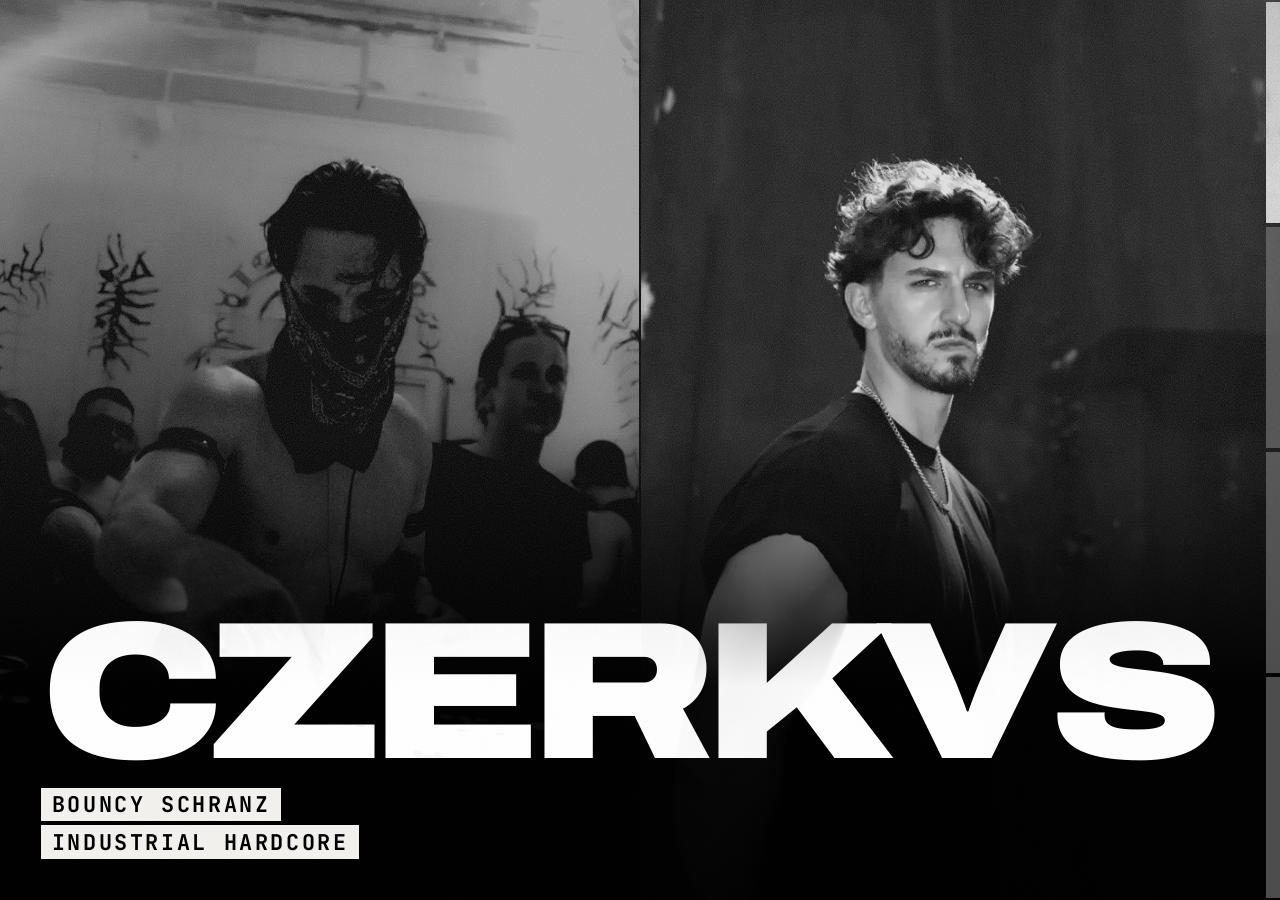
<file: index.html>
<!doctype html>
<html lang="pl">
<head>
  <meta charset="utf-8">
  <meta name="viewport" content="width=device-width, initial-scale=1, viewport-fit=cover">
  <title>CZERKVS — Bouncy Schranz / Industrial Hardcore</title>
  <meta name="description" content="CZERKVS — DJ. Bouncy schranz i industrial hardcore. Posłuchaj setu, poznaj projekt, napisz w sprawie bookingu.">
  <meta name="theme-color" content="#000000">
  <meta property="og:type" content="website">
  <meta property="og:title" content="CZERKVS">
  <meta property="og:description" content="Bouncy Schranz / Industrial Hardcore">
  <meta property="og:image" content="https://coldfaceconfused.github.io/czerkvs/assets/img/live-1400.webp">
  <link rel="icon" href="data:image/svg+xml,%3Csvg xmlns='http://www.w3.org/2000/svg' viewBox='0 0 32 32'%3E%3Crect width='32' height='32'/%3E%3Cpath d='M24 8H8v16h16' fill='none' stroke='%23fff' stroke-width='5'/%3E%3C/svg%3E">
  <link rel="preconnect" href="https://fonts.googleapis.com">
  <link rel="preconnect" href="https://fonts.gstatic.com" crossorigin>
  <link href="https://fonts.googleapis.com/css2?family=Archivo:wdth,wght@62..125,400..900&family=JetBrains+Mono:wght@400;700&display=swap" rel="stylesheet">
  <link rel="preload" as="image" href="assets/img/live-1400.webp" imagesrcset="assets/img/live-800.webp 800w, assets/img/live-1400.webp 1400w" imagesizes="(max-width: 700px) 75vh, (max-height: 460px) 100vw, 50vw">
  <link rel="stylesheet" href="styles.css">
  <script>document.documentElement.classList.add('js');</script>
</head>
<body>

  <main id="deck" class="deck">

    <!-- 1 — START -->
    <section id="start" class="panel hero" aria-label="Start">
      <div class="hero__photos">
        <img class="hero__photo hero__photo--live"
             src="assets/img/live-1400.webp"
             srcset="assets/img/live-800.webp 800w, assets/img/live-1400.webp 1400w"
             sizes="(max-width: 700px) 75vh, (max-height: 460px) 100vw, 50vw"
             alt="CZERKVS w bandanie grający za deckami, zdjęcie z imprezy"
             fetchpriority="high">
        <!-- lazy: na mobile ukryte, więc w ogóle się nie pobiera -->
        <img class="hero__photo hero__photo--portrait"
             loading="lazy"
             src="assets/img/portrait-1400.webp"
             srcset="assets/img/portrait-800.webp 800w, assets/img/portrait-1400.webp 1400w"
             sizes="(max-width: 700px) 75vh, (max-height: 460px) 100vw, 50vw"
             alt="Portret CZERKVS w czarnej koszulce">
      </div>
      <div class="hero__title">
        <h1 class="wordmark">CZERKVS</h1>
        <p class="hero__tags">
          <span>BOUNCY SCHRANZ</span>
          <span>INDUSTRIAL HARDCORE</span>
        </p>
      </div>
    </section>

    <!-- 2 — MUZYKA -->
    <section id="muzyka" class="panel music" aria-labelledby="muzyka-title">
      <div class="panel__inner music__inner">
        <header class="panel__head">
          <h2 id="muzyka-title" class="panel__title">Muzyka</h2>
          <span class="panel__index" aria-hidden="true">02/04</span>
        </header>
        <div class="player">
          <iframe
            title="Stream #001 | FLOWSTATE LIVE | Czerkvs | Hard Bounce — odtwarzacz SoundCloud"
            allow="autoplay; encrypted-media"
            loading="lazy"
            src="https://w.soundcloud.com/player/?url=https%3A//api.soundcloud.com/tracks/2380395885&color=%23000000&auto_play=false&hide_related=true&show_comments=false&show_user=true&show_reposts=false&show_teaser=false&visual=true"></iframe>
        </div>
        <nav class="links" aria-label="Profile">
          <a class="link" href="https://soundcloud.com/czerkvs" target="_blank" rel="noopener">SoundCloud <span aria-hidden="true">↗</span></a>
          <a class="link" href="https://www.instagram.com/czerkvs/" target="_blank" rel="noopener">Instagram <span aria-hidden="true">↗</span></a>
        </nav>
      </div>
    </section>

    <!-- 3 — O MNIE -->
    <section id="o-mnie" class="panel about" aria-labelledby="o-mnie-title">
      <div class="panel__inner about__inner">
        <header class="panel__head">
          <h2 id="o-mnie-title" class="panel__title">O mnie</h2>
          <span class="panel__index" aria-hidden="true">03/04</span>
        </header>
        <div class="about__body">
          <p class="about__lead">Lorem ipsum dolor sit amet, consectetur adipiscing elit, sed do eiusmod tempor incididunt ut labore.</p>
          <div class="about__text">
            <p>Ut enim ad minim veniam, quis nostrud exercitation ullamco laboris nisi ut aliquip ex ea commodo consequat. Duis aute irure dolor in reprehenderit in voluptate velit esse cillum dolore eu fugiat nulla pariatur.</p>
            <p>Excepteur sint occaecat cupidatat non proident, sunt in culpa qui officia deserunt mollit anim id est laborum. Sed ut perspiciatis unde omnis iste natus error sit voluptatem accusantium doloremque.</p>
          </div>
        </div>
      </div>
    </section>

    <!-- 4 — KONTAKT -->
    <section id="kontakt" class="panel contact" aria-labelledby="kontakt-title">
      <div class="panel__inner contact__inner">
        <header class="panel__head">
          <h2 id="kontakt-title" class="panel__title">Kontakt</h2>
          <span class="panel__index" aria-hidden="true">04/04</span>
        </header>
        <div class="contact__body">
          <p class="contact__label">Booking</p>
          <!-- PLACEHOLDER: wstaw prawdziwy adres w obu miejscach (href + tekst) -->
          <a class="contact__mail" href="mailto:booking@example.com">booking@example.com</a>
          <p class="contact__dm">Albo DM: <a href="https://www.instagram.com/czerkvs/" target="_blank" rel="noopener">@czerkvs</a></p>
        </div>
        <footer class="contact__foot">
          <span>© <span id="year">2026</span> CZERKVS</span>
          <a href="#start">Na górę ↑</a>
        </footer>
      </div>
    </section>

  </main>

  <!-- Pasek postępu: 4 segmenty, biały blok pokazuje aktualną sekcję -->
  <nav id="rail" class="rail" aria-label="Sekcje strony">
    <span class="rail__marker" aria-hidden="true"></span>
    <a class="rail__seg" href="#start" aria-label="1: Start"></a>
    <a class="rail__seg" href="#muzyka" aria-label="2: Muzyka"></a>
    <a class="rail__seg" href="#o-mnie" aria-label="3: O mnie"></a>
    <a class="rail__seg" href="#kontakt" aria-label="4: Kontakt"></a>
  </nav>

  <script src="main.js" defer></script>
</body>
</html>
</file>
<file: styles.css>
:root {
  --black: #000;
  --ink: #0b0b0b;
  --white: #f1f0ec;
  --dim: #8b8a86;
  --line: rgba(241, 240, 236, .22);

  --rail-w: 14px;
  --rail-hit: 44px;
  --gutter: clamp(16px, 3.2vw, 48px);
  /* notch i pasek home na telefonach */
  --safe-r: env(safe-area-inset-right, 0px);
  --pad-t: max(var(--gutter), env(safe-area-inset-top, 0px));
  --pad-b: max(var(--gutter), env(safe-area-inset-bottom, 0px));
  --pad-l: max(var(--gutter), env(safe-area-inset-left, 0px));
  /* prawy margines treści: gutter + pasek */
  --gutter-r: calc(var(--gutter) + var(--rail-w) + 12px + var(--safe-r));

  --display: "Archivo", "Arial Black", Impact, sans-serif;
  --mono: "JetBrains Mono", ui-monospace, Menlo, Consolas, monospace;

  --grain: url("data:image/svg+xml,%3Csvg xmlns='http://www.w3.org/2000/svg' width='240' height='240'%3E%3Cfilter id='n'%3E%3CfeTurbulence type='fractalNoise' baseFrequency='.9' numOctaves='2' stitchTiles='stitch'/%3E%3CfeColorMatrix values='0 0 0 0 1 0 0 0 0 1 0 0 0 0 1 0 0 0 1 0'/%3E%3C/filter%3E%3Crect width='240' height='240' filter='url(%23n)'/%3E%3C/svg%3E");
}

*, *::before, *::after { box-sizing: border-box; }

html, body {
  margin: 0;
  height: 100%;
  background: var(--black);
  color: var(--white);
  overflow: hidden;
  overscroll-behavior: none;
}

body {
  font-family: var(--mono);
  font-size: 15px;
  line-height: 1.5;
  -webkit-font-smoothing: antialiased;
  text-rendering: optimizeLegibility;
}

a { color: inherit; }

:focus-visible { outline: 2px solid currentColor; outline-offset: 3px; }

/* ---------- Przewijanie ---------- */

.deck {
  height: 100vh;
  height: 100dvh;
  overflow-y: auto;
  overflow-x: hidden;
  scroll-snap-type: y mandatory;
  overscroll-behavior: none;
  scrollbar-width: none;
}
.deck::-webkit-scrollbar { display: none; }

.panel {
  position: relative;
  height: 100vh;
  height: 100dvh;
  overflow: hidden;
  scroll-snap-align: start;
  scroll-snap-stop: always;
}

.panel__inner {
  height: 100%;
  display: flex;
  flex-direction: column;
  gap: clamp(14px, 3vh, 32px);
  padding: var(--pad-t) var(--gutter-r) var(--pad-b) var(--pad-l);
}

.panel__head {
  display: flex;
  align-items: baseline;
  justify-content: space-between;
  gap: 16px;
  border-bottom: 2px solid currentColor;
  padding-bottom: clamp(6px, 1.2vh, 12px);
}

.panel__title {
  margin: 0;
  font-family: var(--display);
  font-size: clamp(34px, min(8vw, 13vh), 120px);
  font-weight: 900;
  font-stretch: 125%;
  font-variation-settings: "wdth" 125;
  line-height: .86;
  letter-spacing: -.035em;
  text-transform: uppercase;
}

.panel__index { font-size: 13px; letter-spacing: .08em; }

/* ---------- 1. Hero ---------- */

.hero { background: var(--black); isolation: isolate; }

.hero__photos {
  position: absolute;
  inset: 0;
  display: grid;
  grid-template-columns: 1fr 1fr;
  gap: 2px;
  z-index: -1;
}

.hero__photos::after { /* ziarno */
  content: "";
  position: absolute;
  inset: 0;
  background-image: var(--grain);
  opacity: .16;
  pointer-events: none;
}

.hero__photo {
  display: block;
  width: 100%;
  height: 100%;
  min-height: 0;
  object-fit: cover;
  filter: grayscale(1) contrast(1.35);
}
.hero__photo--live { object-position: 50% 38%; filter: grayscale(1) contrast(1.4) brightness(.62); }
.hero__photo--portrait { object-position: 50% 22%; filter: grayscale(1) contrast(1.3) brightness(.86); }

.hero__title {
  position: absolute;
  left: var(--pad-l);
  right: var(--gutter-r);
  bottom: var(--pad-b);
}

/* Szerokość napisu jest liczona w main.js (fit), to tylko start. */
.wordmark {
  margin: 0;
  font-family: var(--display);
  font-size: 15.4vw;
  font-weight: 900;
  font-stretch: 125%;
  font-variation-settings: "wdth" 125;
  line-height: .78;
  letter-spacing: -.05em;
  white-space: nowrap;
  color: #fff;
  mix-blend-mode: difference;
}

.hero__tags {
  display: flex;
  flex-direction: column;
  align-items: flex-start;
  gap: 4px;
  margin: clamp(10px, 2vh, 20px) 0 0;
  font-family: var(--mono);
  font-size: clamp(13px, min(1.7vw, 2.8vh), 24px);
  font-weight: 700;
  letter-spacing: .12em;
  line-height: 1.15;
}
.hero__tags span {
  background: var(--white);
  color: var(--black);
  padding: .22em .5em .18em;
}

/* przyciemnienie pod napisem */
.hero__title::before {
  content: "";
  position: absolute;
  z-index: -1;
  left: calc(var(--pad-l) * -1);
  right: calc(var(--gutter-r) * -1);
  bottom: calc(var(--pad-b) * -1);
  height: calc(100% + 26vh);
  background: linear-gradient(to top, rgba(0, 0, 0, .94) 45%, transparent);
  pointer-events: none;
}

/* ---------- 2. Muzyka ---------- */

.music { background: var(--black); }

.player {
  flex: 1 1 auto;
  min-height: 0;
  background: var(--ink);
}
.player iframe {
  display: block;
  width: 100%;
  height: 100%;
  border: 0;
  filter: grayscale(1) contrast(1.1);
}

.links {
  display: grid;
  grid-template-columns: 1fr 1fr;
  gap: 2px;
}

.link {
  display: flex;
  align-items: center;
  justify-content: space-between;
  gap: 12px;
  min-height: 44px;
  padding: clamp(8px, 2vh, 20px) clamp(10px, 1.6vw, 22px);
  border: 2px solid var(--white);
  font-family: var(--display);
  font-size: clamp(16px, min(3vw, 5vh), 44px);
  font-weight: 900;
  font-stretch: 125%;
  font-variation-settings: "wdth" 125;
  letter-spacing: -.02em;
  line-height: 1;
  text-decoration: none;
  text-transform: uppercase;
}
.link span { font-family: var(--mono); font-weight: 700; }
.link:focus-visible { background: var(--white); color: var(--black); }

/* ---------- 3. O mnie ---------- */

.about { background: var(--white); color: var(--black); }

.about__body {
  flex: 1 1 auto;
  min-height: 0;
  display: grid;
  grid-template-columns: 7fr 5fr;
  gap: clamp(20px, 5vw, 80px);
  align-items: end;
}

.about__lead {
  margin: 0;
  font-family: var(--display);
  font-size: clamp(22px, min(3.7vw, 6.4vh), 60px);
  font-weight: 800;
  font-stretch: 112%;
  font-variation-settings: "wdth" 112;
  line-height: 1.02;
  letter-spacing: -.025em;
}

.about__text { font-size: clamp(13px, min(1.1vw, 2.2vh), 16px); }
.about__text p { margin: 0 0 1em; }
.about__text p:last-child { margin-bottom: 0; }

/* ---------- 4. Kontakt ---------- */

.contact { background: var(--black); }

.contact__body {
  flex: 1 1 auto;
  min-height: 0;
  display: flex;
  flex-direction: column;
  justify-content: center;
  align-items: flex-start;
  gap: clamp(6px, 1.6vh, 16px);
}

.contact__label {
  margin: 0;
  font-size: 13px;
  letter-spacing: .12em;
  text-transform: uppercase;
  color: var(--dim);
}

.contact__mail {
  max-width: 100%;
  font-family: var(--display);
  font-size: clamp(22px, min(6.2vw, 11vh), 104px);
  font-weight: 900;
  font-stretch: 100%;
  font-variation-settings: "wdth" 100;
  line-height: 1;
  letter-spacing: -.03em;
  text-decoration: none;
  overflow-wrap: anywhere;
  background: linear-gradient(var(--white), var(--white)) 0 100% / 100% 3px no-repeat;
  padding-bottom: .08em;
}
.contact__mail:focus-visible { background-size: 100% 100%; color: var(--black); }

.contact__dm { margin: 0; font-size: clamp(14px, 1.3vw, 18px); }
.contact__dm a { text-underline-offset: 3px; }

.contact__foot {
  display: flex;
  justify-content: space-between;
  gap: 16px;
  padding-top: 10px;
  border-top: 1px solid var(--line);
  font-size: 13px;
}
.contact__foot a { text-decoration: none; }

/* Pole dotyku min. 44 px bez zmiany wyglądu */
.contact__mail, .contact__dm a, .contact__foot a { position: relative; }
.contact__mail::after, .contact__dm a::after, .contact__foot a::after {
  content: "";
  position: absolute;
  top: 50%;
  left: -6px;
  right: -6px;
  height: max(100%, 44px);
  transform: translateY(-50%);
}

@media (hover: hover) {
  .link:hover { background: var(--white); color: var(--black); }
  .contact__mail:hover { background-size: 100% 100%; color: var(--black); }
  .contact__dm a:hover { text-decoration-thickness: 3px; }
  .contact__foot a:hover { text-decoration: underline; }
  .rail__seg:hover::before { background: rgba(255, 255, 255, .6); }
}

/* ---------- Pasek po prawej ---------- */

.rail {
  position: fixed;
  z-index: 10;
  top: 0;
  right: var(--safe-r);
  bottom: 0;
  width: var(--rail-hit);
  display: grid;
  grid-template-rows: repeat(4, 1fr);
  mix-blend-mode: difference; /* czytelny na czerni, bieli i na zdjęciach */
}

.rail__seg {
  position: relative;
  display: block;
}
.rail__seg::before {
  content: "";
  position: absolute;
  top: 2px;
  bottom: 2px;
  right: 0;
  width: var(--rail-w);
  background: rgba(255, 255, 255, .3);
  transition: background-color .12s linear;
}
.rail__seg:focus-visible { outline-offset: -4px; }

.rail__marker {
  position: absolute;
  top: 0;
  right: 0;
  width: var(--rail-w);
  height: 25%;
  padding: 2px 0;
  background: #fff content-box;
  transform: translate3d(0, calc(var(--p, 0) * 300%), 0);
  will-change: transform;
  pointer-events: none;
}

/* ---------- Wejście treści (tylko z JS, twardy cut zamiast płynnego fade'u) ---------- */

@media (prefers-reduced-motion: no-preference) {
  .js .panel:not(.is-seen) :is(.panel__title, .player, .links, .about__lead, .about__text, .contact__mail, .contact__dm) {
    visibility: hidden;
  }
  .js .panel.is-seen .panel__title { animation: slam .34s steps(5) both; }
  .js .panel.is-seen :is(.player, .about__lead, .contact__mail) { animation: slam .34s steps(5) .06s both; }
  .js .panel.is-seen :is(.links, .about__text, .contact__dm) { animation: slam .34s steps(5) .12s both; }

  .js .hero__photo { animation: strobe .55s steps(1) both; }
  .js .hero__photo--portrait { animation-delay: .12s; }
}

@keyframes slam {
  from { opacity: 0; transform: translate3d(0, 18px, 0); }
  to   { opacity: 1; transform: none; }
}

@keyframes strobe {
  0%   { opacity: 0; }
  20%  { opacity: 1; }
  35%  { opacity: 0; }
  55%  { opacity: 1; }
  70%  { opacity: .25; }
  85%  { opacity: 1; }
}

/* ---------- Mobile ---------- */

/* Jedno zdjęcie: telefon w pionie i w poziomie */
@media (max-width: 700px), (max-height: 460px) {
  .hero__photos { grid-template-columns: 1fr; }
  .hero__photo--portrait { display: none; }
}

@media (max-width: 700px) {
  :root {
    --rail-w: 8px;
    --rail-hit: 28px;
    --gutter-r: calc(var(--gutter) + 12px + var(--safe-r));
  }

  .hero__photo--live { object-position: 46% 30%; }

  .links { grid-template-columns: 1fr; }
  .contact__body { gap: 22px; }

  .about__body { grid-template-columns: 1fr; align-content: end; gap: 20px; }
  .about__text { font-size: clamp(13px, 2.3vh, 15px); }
}

/* Telefon w poziomie: mało wysokości, więc treść idzie obok siebie */
@media (max-height: 460px) {
  :root { --pad-t: max(14px, env(safe-area-inset-top, 0px)); --pad-b: max(14px, env(safe-area-inset-bottom, 0px)); }
  .panel__inner { gap: 10px; }
  .panel__title { font-size: clamp(26px, 13vh, 44px); }
  .about__text p + p { display: none; }
  .link { padding: 6px 10px; }
  .contact__foot { padding-top: 6px; }
  /* oczy nad napisem, a pod napisem pełna czerń */
  .hero__photo--live { object-position: 46% 27%; }
  .hero__title::before {
    height: calc(100% + 24px);
    background: linear-gradient(to top, rgba(0, 0, 0, .94) 85%, transparent);
  }
}
</file>
<file: code/styles.css>
:root {
  --black: #000;
  --ink: #0b0b0b;
  --white: #f1f0ec;
  --dim: #8b8a86;
  --line: rgba(241, 240, 236, .22);

  --rail-w: 14px;
  --rail-hit: 44px;
  --gutter: clamp(16px, 3.2vw, 48px);
  /* notch i pasek home na telefonach */
  --safe-r: env(safe-area-inset-right, 0px);
  --pad-t: max(var(--gutter), env(safe-area-inset-top, 0px));
  --pad-b: max(var(--gutter), env(safe-area-inset-bottom, 0px));
  --pad-l: max(var(--gutter), env(safe-area-inset-left, 0px));
  /* prawy margines treści: gutter + pasek */
  --gutter-r: calc(var(--gutter) + var(--rail-w) + 12px + var(--safe-r));

  --display: "Archivo", "Arial Black", Impact, sans-serif;
  --mono: "JetBrains Mono", ui-monospace, Menlo, Consolas, monospace;

  --grain: url("data:image/svg+xml,%3Csvg xmlns='http://www.w3.org/2000/svg' width='240' height='240'%3E%3Cfilter id='n'%3E%3CfeTurbulence type='fractalNoise' baseFrequency='.9' numOctaves='2' stitchTiles='stitch'/%3E%3CfeColorMatrix values='0 0 0 0 1 0 0 0 0 1 0 0 0 0 1 0 0 0 1 0'/%3E%3C/filter%3E%3Crect width='240' height='240' filter='url(%23n)'/%3E%3C/svg%3E");
}

*, *::before, *::after { box-sizing: border-box; }

html, body {
  margin: 0;
  height: 100%;
  background: var(--black);
  color: var(--white);
  overflow: hidden;
  overscroll-behavior: none;
}

body {
  font-family: var(--mono);
  font-size: 15px;
  line-height: 1.5;
  -webkit-font-smoothing: antialiased;
  text-rendering: optimizeLegibility;
}

a { color: inherit; }

:focus-visible { outline: 2px solid currentColor; outline-offset: 3px; }

/* ---------- Przewijanie ---------- */

.deck {
  height: 100vh;
  height: 100dvh;
  overflow-y: auto;
  overflow-x: hidden;
  scroll-snap-type: y mandatory;
  overscroll-behavior: none;
  scrollbar-width: none;
}
.deck::-webkit-scrollbar { display: none; }

.panel {
  position: relative;
  height: 100vh;
  height: 100dvh;
  overflow: hidden;
  scroll-snap-align: start;
  scroll-snap-stop: always;
}

.panel__inner {
  height: 100%;
  display: flex;
  flex-direction: column;
  gap: clamp(14px, 3vh, 32px);
  padding: var(--pad-t) var(--gutter-r) var(--pad-b) var(--pad-l);
}

.panel__head {
  display: flex;
  align-items: baseline;
  justify-content: space-between;
  gap: 16px;
  border-bottom: 2px solid currentColor;
  padding-bottom: clamp(6px, 1.2vh, 12px);
}

.panel__title {
  margin: 0;
  font-family: var(--display);
  font-size: clamp(34px, min(8vw, 13vh), 120px);
  font-weight: 900;
  font-stretch: 125%;
  font-variation-settings: "wdth" 125;
  line-height: .86;
  letter-spacing: -.035em;
  text-transform: uppercase;
}

.panel__index { font-size: 13px; letter-spacing: .08em; }

/* ---------- 1. Hero ---------- */

.hero { background: var(--black); isolation: isolate; }

.hero__photos {
  position: absolute;
  inset: 0;
  display: grid;
  grid-template-columns: 1fr 1fr;
  gap: 2px;
  z-index: -1;
}

.hero__photos::after { /* ziarno */
  content: "";
  position: absolute;
  inset: 0;
  background-image: var(--grain);
  opacity: .16;
  pointer-events: none;
}

.hero__photo {
  display: block;
  width: 100%;
  height: 100%;
  min-height: 0;
  object-fit: cover;
  filter: grayscale(1) contrast(1.35);
}
.hero__photo--live { object-position: 50% 38%; filter: grayscale(1) contrast(1.4) brightness(.62); }
.hero__photo--portrait { object-position: 50% 22%; filter: grayscale(1) contrast(1.3) brightness(.86); }

.hero__title {
  position: absolute;
  left: var(--pad-l);
  right: var(--gutter-r);
  bottom: var(--pad-b);
}

/* Szerokość napisu jest liczona w main.js (fit), to tylko start. */
.wordmark {
  margin: 0;
  font-family: var(--display);
  font-size: 15.4vw;
  font-weight: 900;
  font-stretch: 125%;
  font-variation-settings: "wdth" 125;
  line-height: .78;
  letter-spacing: -.05em;
  white-space: nowrap;
  color: #fff;
  mix-blend-mode: difference;
}

.hero__tags {
  display: flex;
  flex-direction: column;
  align-items: flex-start;
  gap: 4px;
  margin: clamp(10px, 2vh, 20px) 0 0;
  font-family: var(--mono);
  font-size: clamp(13px, min(1.7vw, 2.8vh), 24px);
  font-weight: 700;
  letter-spacing: .12em;
  line-height: 1.15;
}
.hero__tags span {
  background: var(--white);
  color: var(--black);
  padding: .22em .5em .18em;
}

/* przyciemnienie pod napisem */
.hero__title::before {
  content: "";
  position: absolute;
  z-index: -1;
  left: calc(var(--pad-l) * -1);
  right: calc(var(--gutter-r) * -1);
  bottom: calc(var(--pad-b) * -1);
  height: calc(100% + 26vh);
  background: linear-gradient(to top, rgba(0, 0, 0, .94) 45%, transparent);
  pointer-events: none;
}

/* ---------- 2. Muzyka ---------- */

.music { background: var(--black); }

.player {
  flex: 1 1 auto;
  min-height: 0;
  background: var(--ink);
}
.player iframe {
  display: block;
  width: 100%;
  height: 100%;
  border: 0;
  filter: grayscale(1) contrast(1.1);
}

.links {
  display: grid;
  grid-template-columns: 1fr 1fr;
  gap: 2px;
}

.link {
  display: flex;
  align-items: center;
  justify-content: space-between;
  gap: 12px;
  min-height: 44px;
  padding: clamp(8px, 2vh, 20px) clamp(10px, 1.6vw, 22px);
  border: 2px solid var(--white);
  font-family: var(--display);
  font-size: clamp(16px, min(3vw, 5vh), 44px);
  font-weight: 900;
  font-stretch: 125%;
  font-variation-settings: "wdth" 125;
  letter-spacing: -.02em;
  line-height: 1;
  text-decoration: none;
  text-transform: uppercase;
}
.link span { font-family: var(--mono); font-weight: 700; }
.link:focus-visible { background: var(--white); color: var(--black); }

/* ---------- 3. O mnie ---------- */

.about { background: var(--white); color: var(--black); }

.about__body {
  flex: 1 1 auto;
  min-height: 0;
  display: grid;
  grid-template-columns: 7fr 5fr;
  gap: clamp(20px, 5vw, 80px);
  align-items: end;
}

.about__lead {
  margin: 0;
  font-family: var(--display);
  font-size: clamp(22px, min(3.7vw, 6.4vh), 60px);
  font-weight: 800;
  font-stretch: 112%;
  font-variation-settings: "wdth" 112;
  line-height: 1.02;
  letter-spacing: -.025em;
}

.about__text { font-size: clamp(13px, min(1.1vw, 2.2vh), 16px); }
.about__text p { margin: 0 0 1em; }
.about__text p:last-child { margin-bottom: 0; }

/* ---------- 4. Kontakt ---------- */

.contact { background: var(--black); }

.contact__body {
  flex: 1 1 auto;
  min-height: 0;
  display: flex;
  flex-direction: column;
  justify-content: center;
  align-items: flex-start;
  gap: clamp(6px, 1.6vh, 16px);
}

.contact__label {
  margin: 0;
  font-size: 13px;
  letter-spacing: .12em;
  text-transform: uppercase;
  color: var(--dim);
}

.contact__mail {
  max-width: 100%;
  font-family: var(--display);
  font-size: clamp(22px, min(6.2vw, 11vh), 104px);
  font-weight: 900;
  font-stretch: 100%;
  font-variation-settings: "wdth" 100;
  line-height: 1;
  letter-spacing: -.03em;
  text-decoration: none;
  overflow-wrap: anywhere;
  background: linear-gradient(var(--white), var(--white)) 0 100% / 100% 3px no-repeat;
  padding-bottom: .08em;
}
.contact__mail:focus-visible { background-size: 100% 100%; color: var(--black); }

.contact__dm { margin: 0; font-size: clamp(14px, 1.3vw, 18px); }
.contact__dm a { text-underline-offset: 3px; }

.contact__foot {
  display: flex;
  justify-content: space-between;
  gap: 16px;
  padding-top: 10px;
  border-top: 1px solid var(--line);
  font-size: 13px;
}
.contact__foot a { text-decoration: none; }

/* Pole dotyku min. 44 px bez zmiany wyglądu */
.contact__mail, .contact__dm a, .contact__foot a { position: relative; }
.contact__mail::after, .contact__dm a::after, .contact__foot a::after {
  content: "";
  position: absolute;
  top: 50%;
  left: -6px;
  right: -6px;
  height: max(100%, 44px);
  transform: translateY(-50%);
}

@media (hover: hover) {
  .link:hover { background: var(--white); color: var(--black); }
  .contact__mail:hover { background-size: 100% 100%; color: var(--black); }
  .contact__dm a:hover { text-decoration-thickness: 3px; }
  .contact__foot a:hover { text-decoration: underline; }
  .rail__seg:hover::before { background: rgba(255, 255, 255, .6); }
}

/* ---------- Pasek po prawej ---------- */

.rail {
  position: fixed;
  z-index: 10;
  top: 0;
  right: var(--safe-r);
  bottom: 0;
  width: var(--rail-hit);
  display: grid;
  grid-template-rows: repeat(4, 1fr);
  mix-blend-mode: difference; /* czytelny na czerni, bieli i na zdjęciach */
}

.rail__seg {
  position: relative;
  display: block;
}
.rail__seg::before {
  content: "";
  position: absolute;
  top: 2px;
  bottom: 2px;
  right: 0;
  width: var(--rail-w);
  background: rgba(255, 255, 255, .3);
  transition: background-color .12s linear;
}
.rail__seg:focus-visible { outline-offset: -4px; }

.rail__marker {
  position: absolute;
  top: 0;
  right: 0;
  width: var(--rail-w);
  height: 25%;
  padding: 2px 0;
  background: #fff content-box;
  transform: translate3d(0, calc(var(--p, 0) * 300%), 0);
  will-change: transform;
  pointer-events: none;
}

/* ---------- Wejście treści (tylko z JS, twardy cut zamiast płynnego fade'u) ---------- */

@media (prefers-reduced-motion: no-preference) {
  .js .panel:not(.is-seen) :is(.panel__title, .player, .links, .about__lead, .about__text, .contact__mail, .contact__dm) {
    visibility: hidden;
  }
  .js .panel.is-seen .panel__title { animation: slam .34s steps(5) both; }
  .js .panel.is-seen :is(.player, .about__lead, .contact__mail) { animation: slam .34s steps(5) .06s both; }
  .js .panel.is-seen :is(.links, .about__text, .contact__dm) { animation: slam .34s steps(5) .12s both; }

  .js .hero__photo { animation: strobe .55s steps(1) both; }
  .js .hero__photo--portrait { animation-delay: .12s; }
}

@keyframes slam {
  from { opacity: 0; transform: translate3d(0, 18px, 0); }
  to   { opacity: 1; transform: none; }
}

@keyframes strobe {
  0%   { opacity: 0; }
  20%  { opacity: 1; }
  35%  { opacity: 0; }
  55%  { opacity: 1; }
  70%  { opacity: .25; }
  85%  { opacity: 1; }
}

/* ---------- Mobile ---------- */

/* Jedno zdjęcie: telefon w pionie i w poziomie */
@media (max-width: 700px), (max-height: 460px) {
  .hero__photos { grid-template-columns: 1fr; }
  .hero__photo--portrait { display: none; }
}

@media (max-width: 700px) {
  :root {
    --rail-w: 8px;
    --rail-hit: 28px;
    --gutter-r: calc(var(--gutter) + 12px + var(--safe-r));
  }

  .hero__photo--live { object-position: 46% 30%; }

  .links { grid-template-columns: 1fr; }
  .contact__body { gap: 22px; }

  .about__body { grid-template-columns: 1fr; align-content: end; gap: 20px; }
  .about__text { font-size: clamp(13px, 2.3vh, 15px); }
}

/* Telefon w poziomie: mało wysokości, więc treść idzie obok siebie */
@media (max-height: 460px) {
  :root { --pad-t: max(14px, env(safe-area-inset-top, 0px)); --pad-b: max(14px, env(safe-area-inset-bottom, 0px)); }
  .panel__inner { gap: 10px; }
  .panel__title { font-size: clamp(26px, 13vh, 44px); }
  .about__text p + p { display: none; }
  .link { padding: 6px 10px; }
  .contact__foot { padding-top: 6px; }
  /* oczy nad napisem, a pod napisem pełna czerń */
  .hero__photo--live { object-position: 46% 27%; }
  .hero__title::before {
    height: calc(100% + 24px);
    background: linear-gradient(to top, rgba(0, 0, 0, .94) 85%, transparent);
  }
}
</file>
